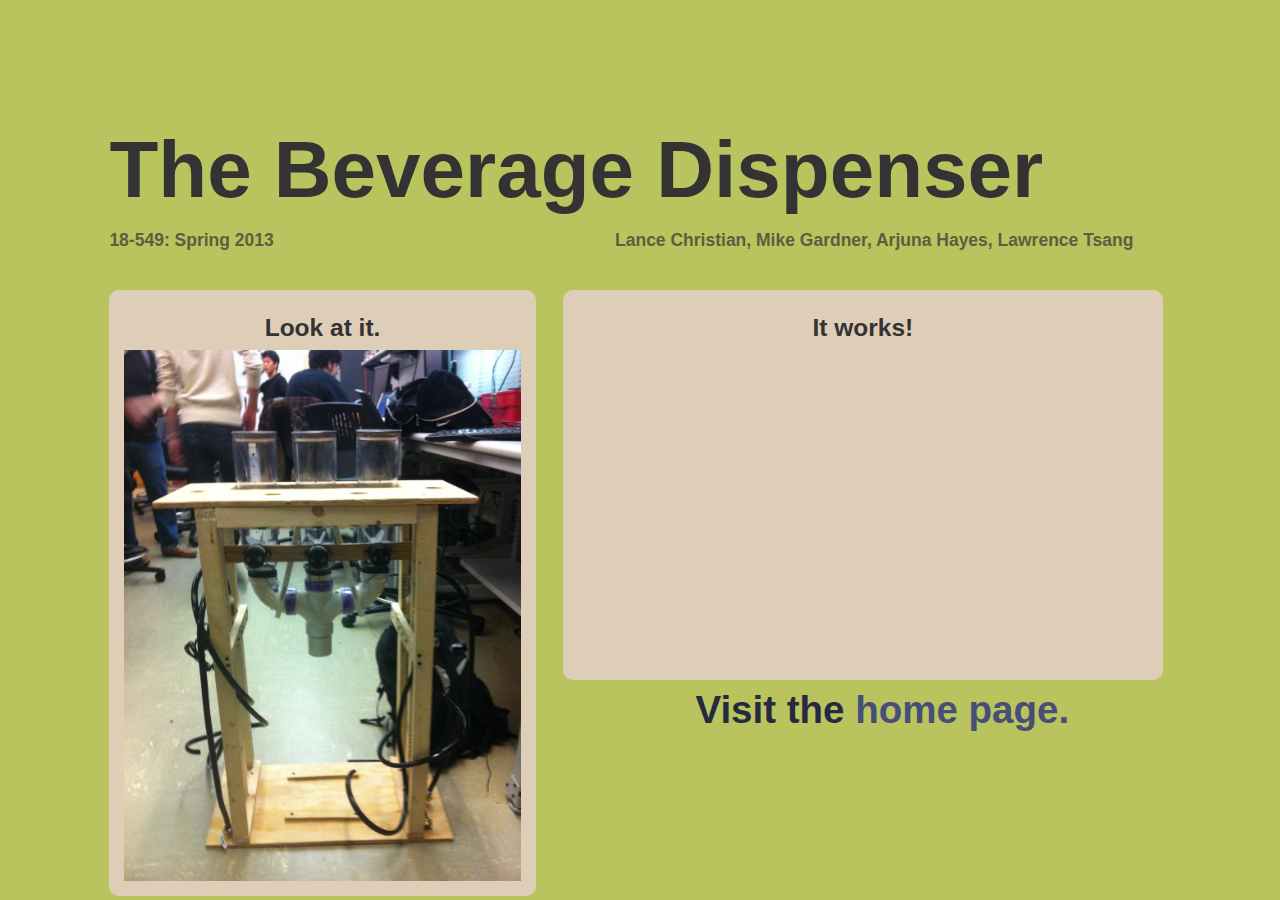
<file: index.html>
<html>
	<head>
		<title>Team 16: TBD - The Beverage (and More) Dispenser</title>
		<link href="css/bootstrap.css" rel="stylesheet" />
		<link href="css/style-splash.css" rel="stylesheet" />
		<script src="http://ajax.googleapis.com/ajax/libs/jquery/1.9.1/jquery.min.js"></script>
		<script src="js/bootstrap.min.js"></script>
		<script>
		</script>

	</head>
	<body>
		<div id="page1" class="page">
			<div class="wrapper" id="wrap1">
				<div class="hb" id="hb1"></div>
				<div id="header" class="greenbg row-fluid">
					<div id="headerhero" class="span10 offset1">
						<h1> The Beverage Dispenser </h1>
						<h4 style="float:left" class="opa7"> 18-549: Spring 2013 </h4>
						<h4 style="float:right" class="opa7"> Lance Christian, Mike Gardner, Arjuna Hayes, Lawrence Tsang</h4>
					</div>
				</div>
				<div class="row-fluid">
					<div class="offset1 span10 row-fluid">
						<div id="concept" class="span5 textblk lightgreenbg">
							<h3>Look at it.</h3>
							<img src="img/tbd.jpg" />
						</div>
						<div class="span7 row-fluid">
							<div id="motivation" class="span12 textblk lightgreenbg">
								<h3>It works!</h3>
								<iframe width="560" height="315" src="http://www.youtube.com/embed/6ilrHtYLHsc" frameborder="0" allowfullscreen></iframe>
							</div>
							<div class="row-fluid span12">
								<h1 id="blogfoot" class="span10 offset1">Visit the <a href="index_original.html">home page.</a></h1>
							</div>
						</div>
					</div>
				</div>
			</div>
		</div>
	</body>
</html>
</file>
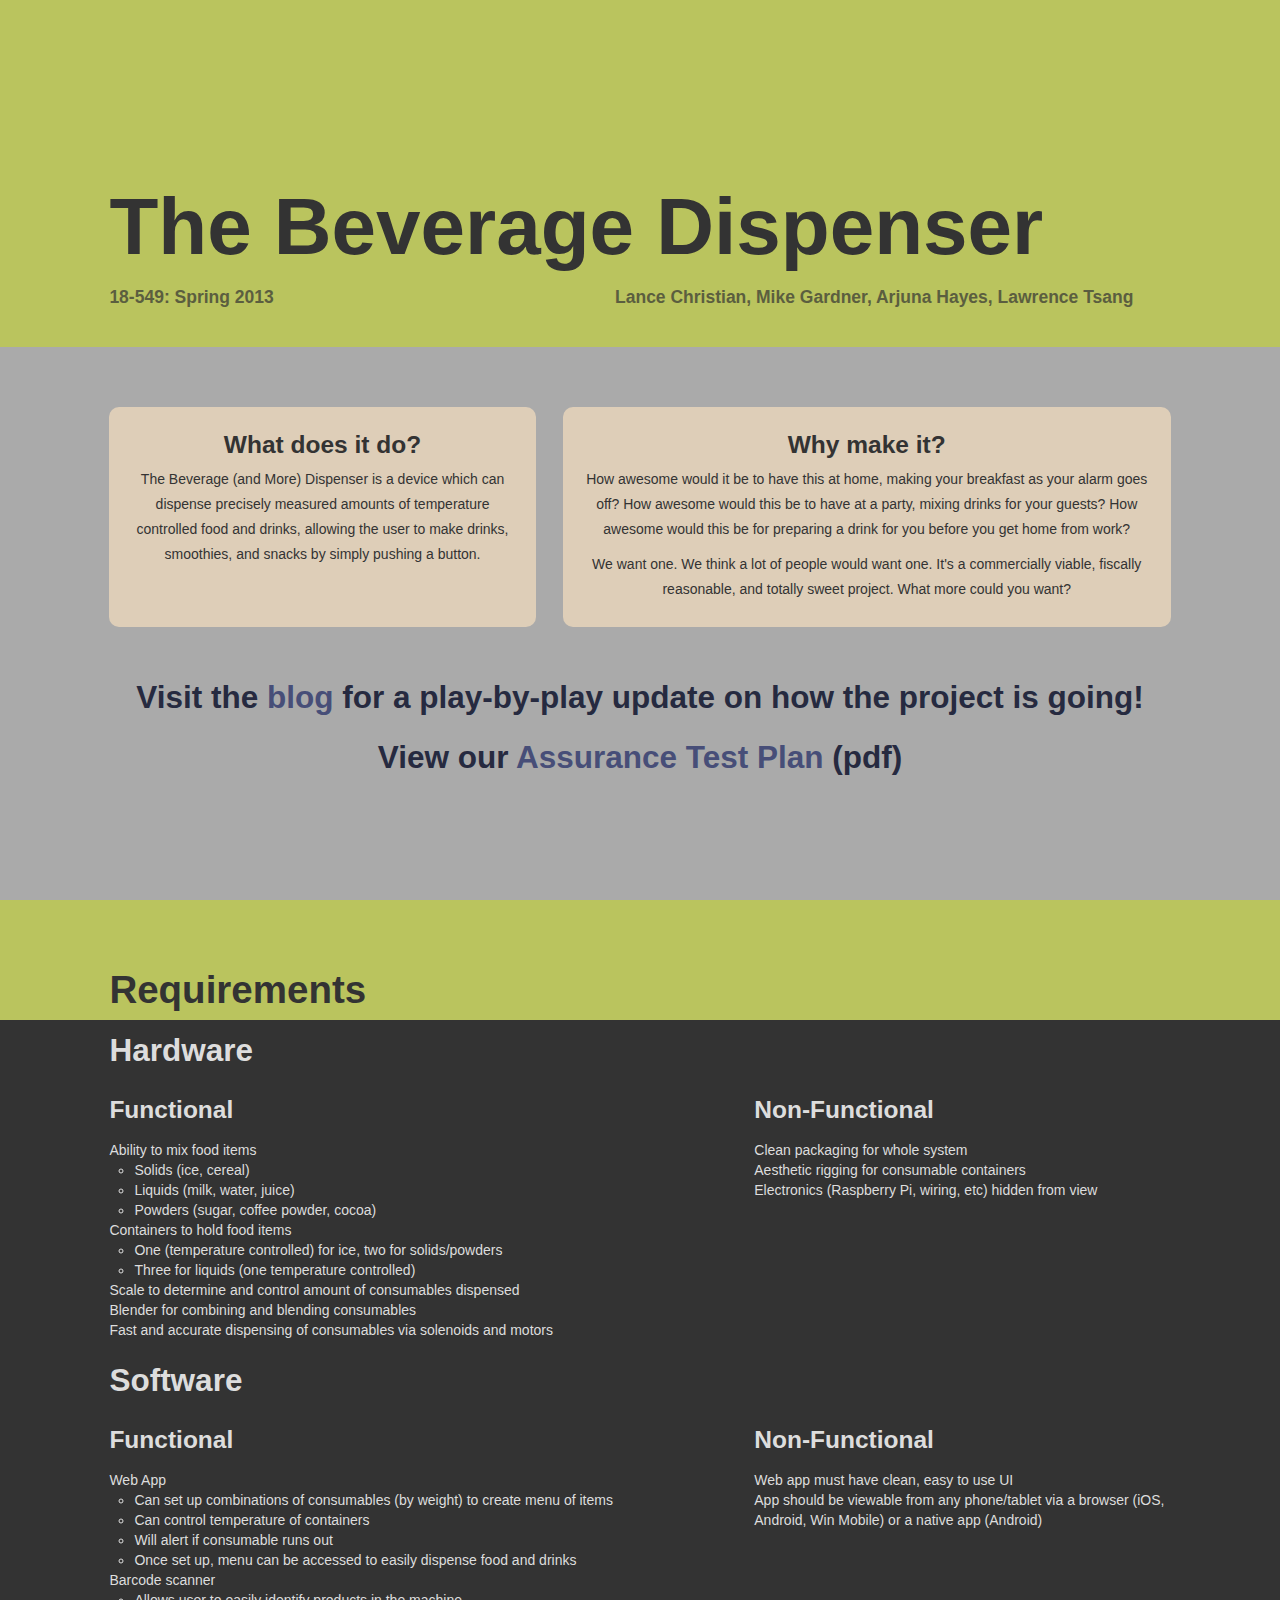
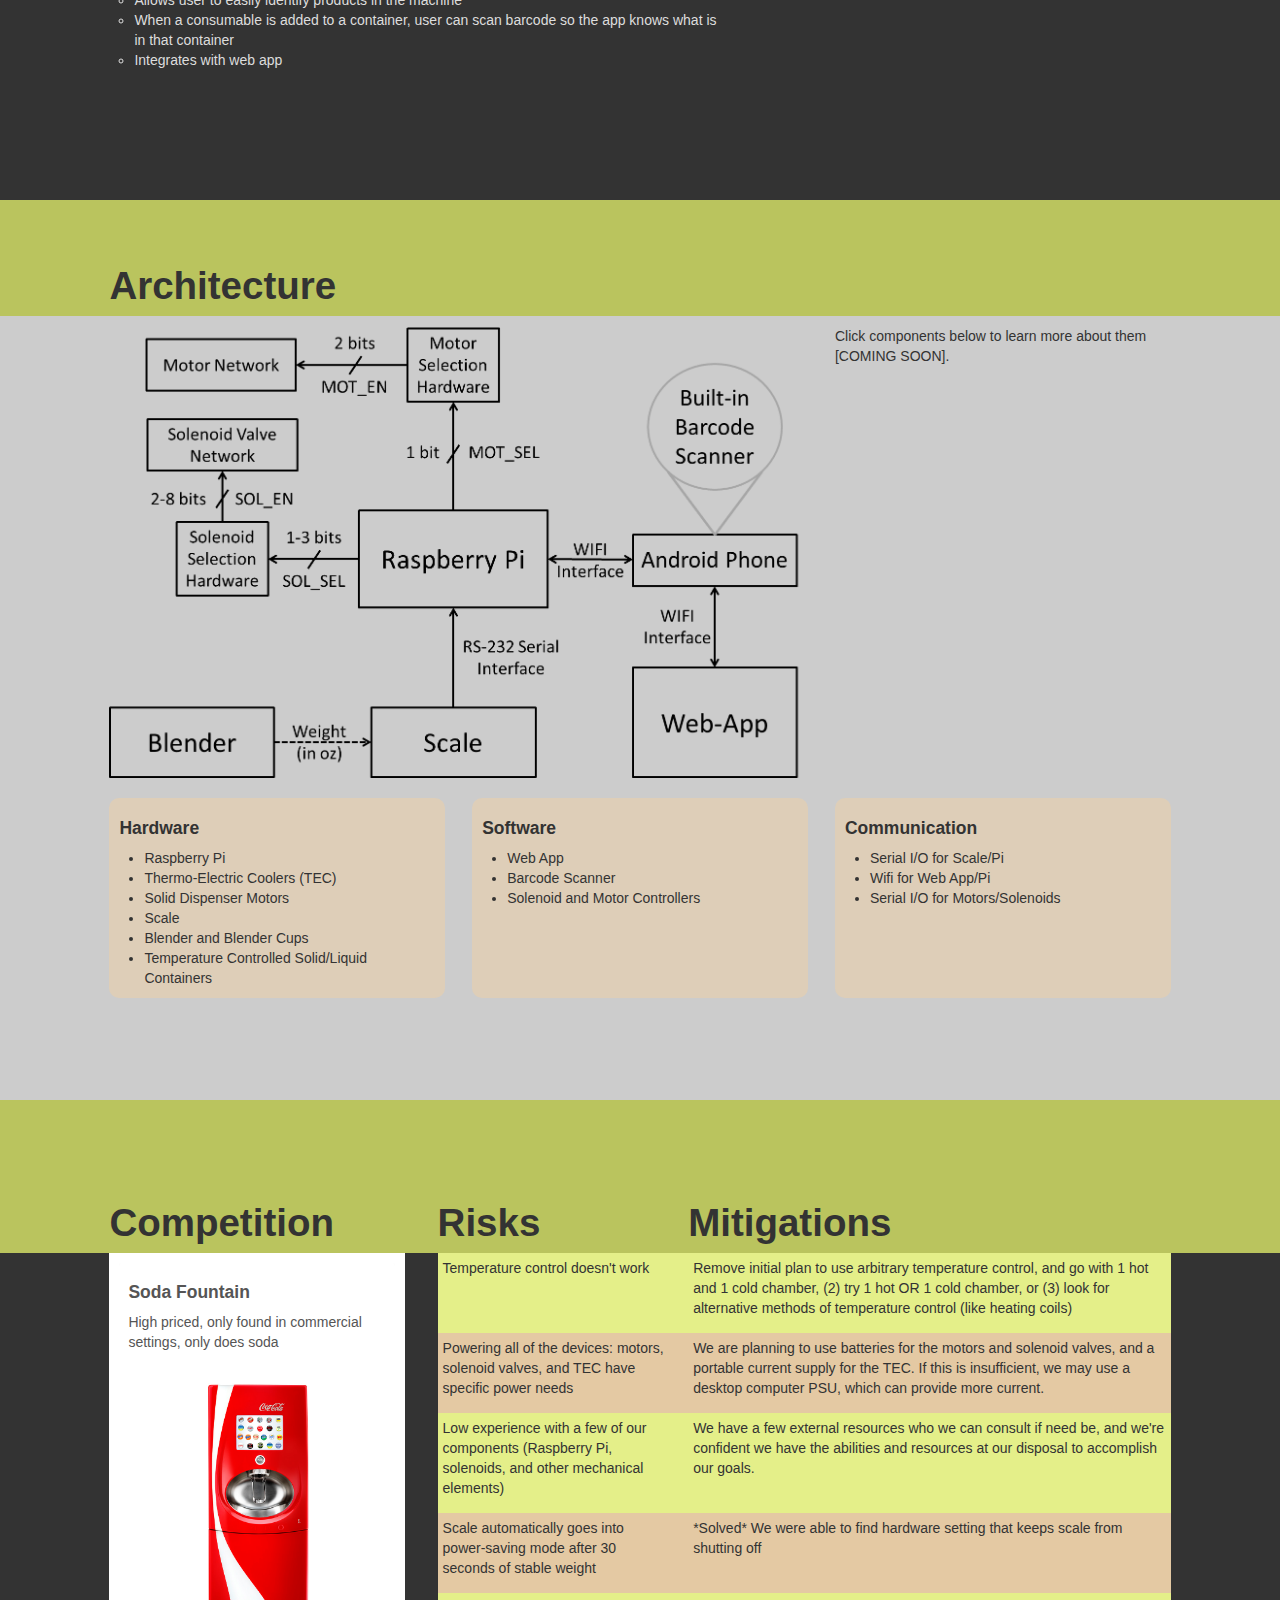
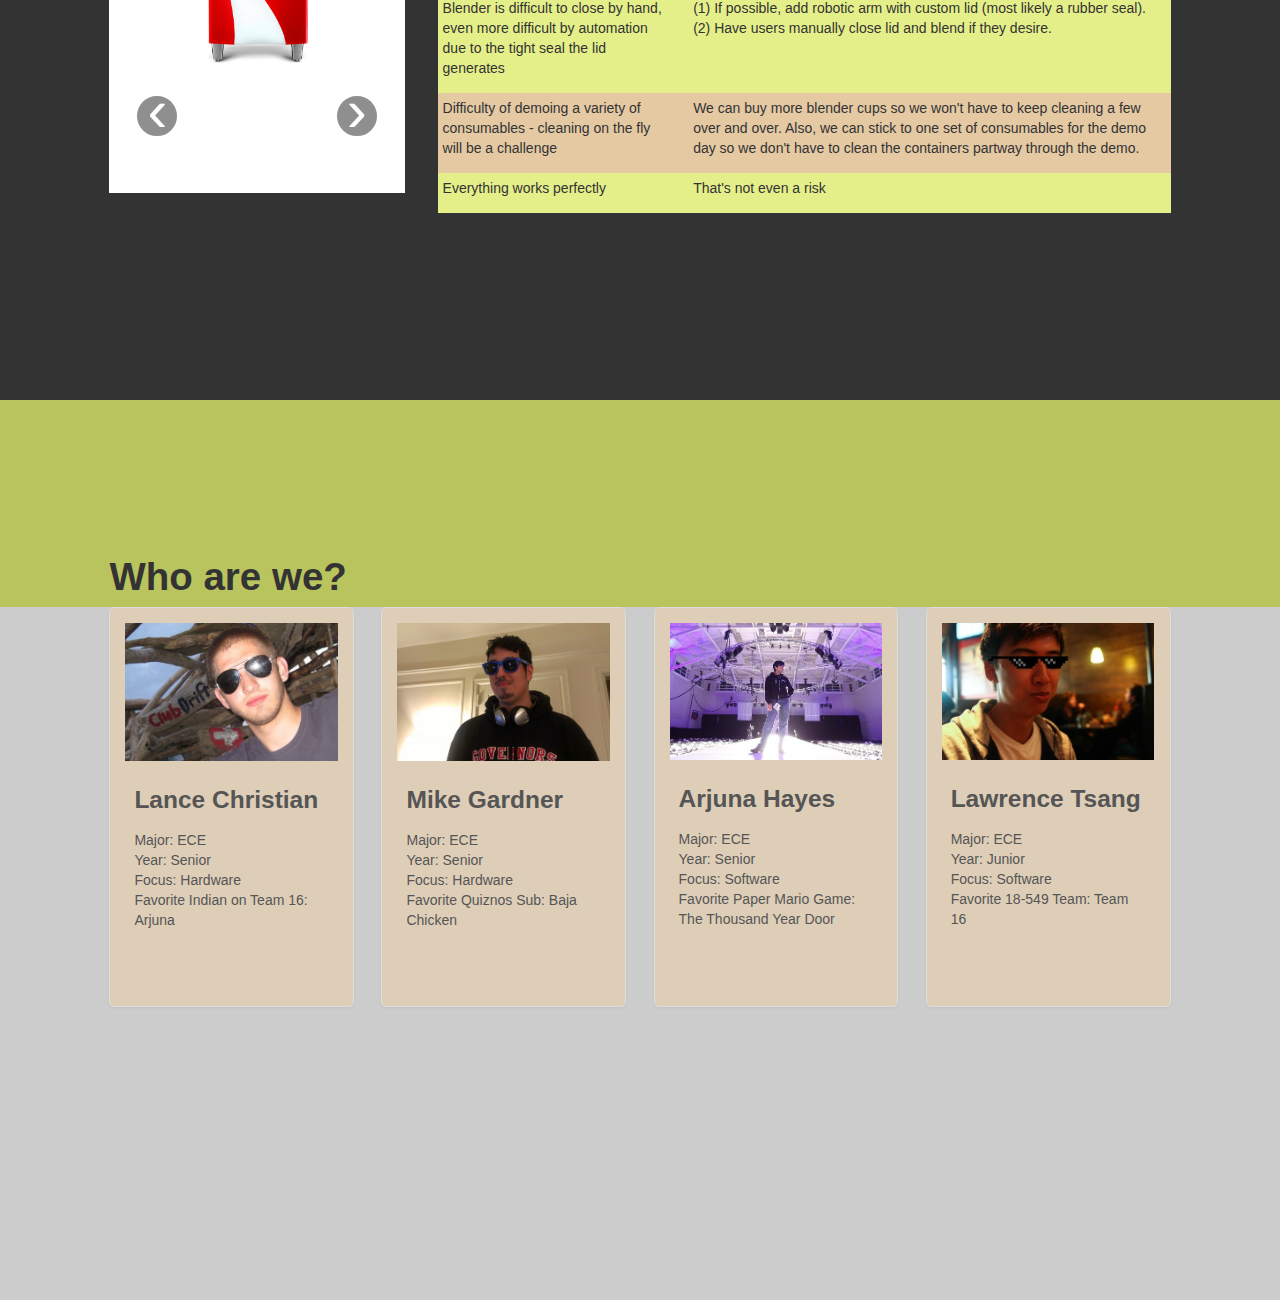
<file: index_original.html>
<html>
	<head>
		<title>Team 16: TBD - The Beverage (and More) Dispenser</title>
		<link href="css/bootstrap.css" rel="stylesheet" />
		<link href="css/style.css" rel="stylesheet" />
		<script src="http://ajax.googleapis.com/ajax/libs/jquery/1.9.1/jquery.min.js"></script>
		<script src="js/bootstrap.min.js"></script>
		<script>

		$(window).load(function() {
			var curPage = 1;
			var numPages = 5;
			var queuedScrolls = 0;
				
			$('.carousel').carousel();

			$('#test').hover(function() {
				$('#test').popover('show');
			}, function() {
				$('#test').popover('hide');
			});

			var doneScroll = function() {
				queuedScrolls--;
			};

			var p2scroll = function() {
			};

			var resize = function() {
				$('#concept').css({'height': 'auto'});
				$('#motivation').css({'height': 'auto'});

				var h1 = $('#concept').height();
				var h2 = $('#motivation').height();
				var hMax = Math.max(h1, h2);
				$('#concept').height(hMax);
				$('#motivation').height(hMax);

				$('html,body').animate({scrollTop: $('#page'+curPage).offset().top}, 1);
				//$('#archdiv').css({'margin-left': ($('#page'+curPage).width() - $('#archdiv').width())/2});
				for (var i = 0; i < numPages; i++)
					centerWrap(i+1);
				setZ();
				resizeHB();
				var hh = $('#headerhero');
				var hhh = hh.height();
				hh.css({'padding-top': 260 - hhh});
			}

			var centerWrap = function(page) {
				page = page === undefined ? curPage : page;
				var curWrap = $('#wrap'+page);
				var topM = ($('#page'+page).height() - curWrap.height())/3;
				$('#wrap'+page).css({'top': topM});
			}

			var setZ = function() {
				for (var i = 1; i <= numPages; i++) {
					if (i !== curPage)
						$('#page'+i).css({'z-index': 1000 - 10*Math.abs(curPage-i)});
					else
						$('#page'+i).css({'z-index': 1000});
				}
			}

			var resizeHB = function() {
				for (var i = 1; i <= numPages; i++) {
					var p = $('#page'+i);
					var w = $('#wrap'+i);
					var h = (p.height() - w.height())/2;
					var mor = i == 1 ? 290 : 60;
					$('#hb'+i).css({'margin-top': Math.min(0, -1*h)});
					$('#hb'+i).css({'height': Math.max(0, h) + mor});
				}
			}


			var pfns = [function(){}, p2scroll,function(){},function(){},function(){}]

			$(window).bind('mousewheel DOMMouseScroll', function(e){
				var pageH = $('#page'+curPage).height();
				var wrapH = $('#wrap'+curPage).height();
				var wrapM = parseInt($('#wrap'+curPage).css('top'));

				e.preventDefault();
				if (queuedScrolls >= 1) {
					return;
				}
				var scrlAmt = e.originalEvent.wheelDelta;
				var dir = scrlAmt > 0 ? 1 : -1;
				if (dir > 0) {
					if (wrapM < 0) {
						$('#wrap'+curPage).animate({'top': Math.min(0, wrapM + scrlAmt)}, 200);
						$('#page'+curPage).css({'height': '100%'});
						queuedScrolls++;
						setTimeout(function(){doneScroll();}, 200);
					}
					else {
						if (curPage > 1)  {
							curPage--;
							pageH = $('#page'+curPage).height();
							wrapH = $('#wrap'+curPage).height();
							$('#wrap'+curPage).css({'top': Math.min((pageH-wrapH)/3, pageH-wrapH)});
							$('html,body').animate({scrollTop: $('#page'+curPage).offset().top}, 400);
							setZ();
							pfns[curPage-1]();
							queuedScrolls++;
							setTimeout(function(){doneScroll();}, 400);
						}
					}
				}
				else {
					if (wrapH + wrapM > pageH) {
						$('#wrap'+curPage).animate({'top': wrapM + scrlAmt}, 200)
						$('#page'+curPage).css({'height': '100%'})
						queuedScrolls++;
						setTimeout(function(){doneScroll();}, 200);
					}
					else {
						if (curPage < numPages)  {
							curPage++;
							pageH = $('#page'+curPage).height();
							wrapH = $('#wrap'+curPage).height();
							$('#wrap'+curPage).css({'top': Math.max((pageH-wrapH)/3, 0)});
							$('html,body').animate({scrollTop: $('#page'+curPage).offset().top}, 400);
							setZ();
							pfns[curPage-1]();
							queuedScrolls++;
							setTimeout(function(){doneScroll();}, 400);
						}
					}
				}
			});


			resize();
			$(window).resize(function(){
				resize();
			});
		});


		</script>

	</head>
	<body>

		<div id="page1" class="page">
			<div class="wrapper" id="wrap1">
				<div class="hb" id="hb1"></div>
				<div id="header" class="greenbg row-fluid">
					<div id="headerhero" class="span10 offset1">
						<h1> The Beverage Dispenser </h1>
						<h4 style="float:left" class="opa7"> 18-549: Spring 2013 </h4>
						<h4 style="float:right" class="opa7"> Lance Christian, Mike Gardner, Arjuna Hayes, Lawrence Tsang</h4>
					</div>
				</div>
				<br />
				<br />
				<br />
				<div class="row-fluid">
					<div class="offset1 span10 row-fluid">
						<div id="concept" class="span5 textblk lightgreenbg">
							<h3>What does it do?</h3>
							<p> The Beverage (and More) Dispenser is a device which can dispense precisely measured amounts of temperature controlled food and drinks, allowing the user to make drinks, smoothies, and snacks by simply pushing a button. </p>
						</div>
						<div id="motivation" class="span7 textblk lightgreenbg">
							<h3>Why make it?</h3>
							<p> How awesome would it be to have this at home, making your breakfast as your alarm goes off? How awesome would this be to have at a party, mixing drinks for your guests? How awesome would this be for preparing a drink for you before you get home from work?</p>
							<p> We want one. We think a lot of people would want one. It's a commercially viable, fiscally reasonable, and totally sweet project. What more could you want? </p>
						</div>
					</div>
				</div>
				<br />
				<br />
				<div class="row-fluid">
					<h2 id="blogfoot" class="span10 offset1">Visit the <a href="http://tbd-549.blogspot.com/">blog</a> for a play-by-play update on how the project is going!</h2>
				</div>
				<div class="row-fluid">
					<h2 id="blogfoot" class="span10 offset1">View our <a href="18549assurance_test_plan.pdf">Assurance Test Plan</a> (pdf)</h2>
				</div>
			</div>
		</div>

		<div id="page2" class="page">
			<div class="wrapper" id="wrap2">
				<div class="hb" id="hb2"></div>
				<div class="row-fluid">
					<h1 class="offset1 span10" style="color: #333"> Requirements </h1>
				</div>
				<div class="row-fluid">
					<h2 class="offset1 span10"> Hardware </h2>
				</div>
				<div class="row-fluid">
					<div class="offset1 span10 row-fluid">
						<div class="span7">
							<h3> Functional </h3>
							<ul class="unstyled">
								<li> Ability to mix food items </li>
								<ul>
									<li> Solids (ice, cereal) </li>
									<li> Liquids (milk, water, juice) </li>
									<li> Powders (sugar, coffee powder, cocoa) </li>
								</ul>
								<li> Containers to hold food items </li>
								<ul>
									<li> One (temperature controlled) for ice, two for solids/powders </li>
									<li> Three for liquids (one temperature controlled) </li>
								</ul>
								<li> Scale to determine and control amount of consumables dispensed </li>
								<li> Blender for combining and blending consumables </li>
								<li> Fast and accurate dispensing of consumables via solenoids and motors </li>
							</ul>
						</div>
						<div class="span5 reqblk">
							<h3> Non-Functional </h3>
							<ul class="unstyled">
								<li> Clean packaging for whole system </li>
								<li> Aesthetic rigging for consumable containers </li>
								<li> Electronics (Raspberry Pi, wiring, etc) hidden from view </li>
							</ul>
						</div>
					</div>
				</div>
				<div class="row-fluid">
					<h2 class="offset1 span10"> Software </h2>
				</div>
				<div class="row-fluid">
					<div class="offset1 span10 row-fluid">
						<div class="span7">
							<h3> Functional </h3>
							<ul class="unstyled">
								<li> Web App </li>
								<ul>
									<li> Can set up combinations of consumables (by weight) to create menu of items </li>
									<li> Can control temperature of containers </li>
									<li> Will alert if consumable runs out </li>
									<li> Once set up, menu can be accessed to easily dispense food and drinks </li>
								</ul>
								<li> Barcode scanner </li>								<ul>
									<li> Allows user to easily identify products in the machine </li>
									<li> When a consumable is added to a container, user can scan barcode so the app knows what is in that container </li>
									<li> Integrates with web app </li>
								</ul>
							</ul>
						</div>
						<div class="span5 reqblk">
							<h3> Non-Functional </h3>
							<ul class="unstyled">
								<li> Web app must have clean, easy to use UI </li>
								<li> App should be viewable from any phone/tablet via a browser (iOS, Android, Win Mobile) or a native app (Android) </li>
							</ul>
						</div>
					</div>
				</div>
			</div>
		</div>

		<div id="page3" class="page">
			<div class="wrapper" id="wrap3">
				<div class="hb" id="hb3"></div>
				<div class="row-fluid">
					<div class="offset1 span10 row-fluid">
						<h1> Architecture </h1>
					</div>
				</div>
				<div id="archdiv" class="row-fluid">
					<div class="offset1 span10">
						<div class="row-fluid">
							<div class="span8">

							<img src="img/eearch.png" style="max-height: 60%; min-height: 300px;" usemap="#archmap">
							<map name="archmap" id="archmap">
								<area shape="rect" coords="000,000,800,800" alt="Pic">
							</map>

							</div>
							<div id="archdesc" class="span4">
								Click components below to learn more about them [COMING SOON].
							</div>
						</div>
					</div>
				</div>
				<div class="row-fluid">
					<div id="specs" class="offset1 span10 row-fluid">
						<div class="span4 lightgreenbg">
							<h4> Hardware </h4>
							<ul>
								<li> Raspberry Pi </li>
								<li> Thermo-Electric Coolers (TEC) </li>
								<li> Solid Dispenser Motors </li>
								<li> Scale </li>
								<li> Blender and Blender Cups </li>
								<li> Temperature Controlled Solid/Liquid Containers</li>
							</ul>
						</div>
						<div class="span4 lightgreenbg">
							<h4> Software </h4>
							<ul>
								<li> Web App </li>
								<li> Barcode Scanner </li>
								<li> Solenoid and Motor Controllers </li>
							</ul>
						</div>
						<div class="span4 lightgreenbg">
							<h4> Communication </h4>
							<ul>
								<li> Serial I/O for Scale/Pi </li>
								<li> Wifi for Web App/Pi </li>
								<li> Serial I/O for Motors/Solenoids </li>
							</ul>
						</div>

					</div>
				</div>
			</div>
		</div>

		<div id="page4" class="page">
			<div class="wrapper" id="wrap4">
				<div class="hb" id="hb4"></div>
				<div class="row-fluid">
					<div class="offset1 span3">
						<h1> Competition </h1>
					</div>
					<div class="row-fluid span7">
						<h1 class="span4"> Risks </h1>
						<h1 class="span8"> Mitigations </h1>
					</div>
				</div>
				<div class="row-fluid">
					<div id="competition" class="offset1 span3 row-fluid">
						<div id="compCar" class="carousel slide">
							<!-- Carousel items -->
							<div class="carousel-inner">
								<div class="active item">
									<div class="thumbnail">
										<div class="caption">
											<h4> Soda Fountain </h4>
											<p> High priced, only found in commercial settings, only does soda </p>
										</div>
										<img alt="Soda Fountain" style="max-height: 300px" class="tnimg" src="img/sodamachine.jpg" />
				                	</div>
								</div>
								<div class="item">
									<div class="thumbnail">
										<div class="caption">
											<h4> Blendtec Smoothie Machine </h4>
											<p> Only does smoothies, very expensive, commercial use only; The main alternative for smoothies is a blender, which is included in our product </p>
										</div>
										<img alt="Smoothie Machine" style="max-height: 300px" class="tnimg" src="img/btecsmoothie2.jpg" />
				                	</div>
								</div>
								<div class="item">
									<div class="thumbnail">
										<div class="caption">
											<h4> Zevro Dry Food Dispenser </h4>
											<p> Only does cereal/dry food, no temperature control, no milk, no automation </p>
										</div>
										<img alt="Cereal Dispenser" style="max-height: 300px" class="tnimg" src="img/cerealdispenser.jpg" />
				                	</div>
								</div>
								<div class="item">
									<div class="thumbnail">
										<div class="caption">
											<h4> Keurig Coffee Maker </h4>
											<p> Product is instant-coffee quality (as is ours), but only does coffee; expensive </p>
										</div>
										<img alt="Coffee Maker" style="max-height: 300px" class="tnimg" src="img/coffeemaker.jpg" />
				                	</div>
								</div>
							</div>
							<!-- Carousel nav -->
							<a class="carousel-control left" class="carArrow" href="#compCar" data-slide="prev">&lsaquo;</a>
							<a class="carousel-control right" class="carArrow" href="#compCar" data-slide="next">&rsaquo;</a>
						</div>
					</div>
					<div class="span7 rmtab">
						<div class="row-fluid">
							<p class="span4"> Temperature control doesn't work </p>
							<p class="span8"> Remove initial plan to use arbitrary temperature control, and go with 1 hot and 1 cold chamber, (2) try 1 hot OR 1 cold chamber, or (3) look for alternative methods of temperature control (like heating coils) </p>
						</div>
						<div class="row-fluid">
							<p class="span4"> Powering all of the devices: motors, solenoid valves, and TEC have specific power needs </p>
							<p class="span8"> We are planning to use batteries for the motors and solenoid valves, and a portable current supply for the TEC. If this is insufficient, we may use a desktop computer PSU, which can provide more current. </p>
						</div>
						<div class="row-fluid">
							<p class="span4"> Low experience with a few of our components (Raspberry Pi, solenoids, and other mechanical elements) </p>
							<p class="span8"> We have a few external resources who we can consult if need be, and we're confident we have the abilities and resources at our disposal to accomplish our goals. </p>
						</div>
						<div class="row-fluid">
							<p class="span4"> Scale automatically goes into power-saving mode after 30 seconds of stable weight </p>
							<p class="span8"> *Solved* We were able to find hardware setting that keeps scale from shutting off </p>
						</div>
						<div class="row-fluid">
							<p class="span4"> Blender is difficult to close by hand, even more difficult by automation due to the tight seal the lid generates </p>
							<p class="span8"> (1) If possible, add robotic arm with custom lid (most likely a rubber seal). (2) Have users manually close lid and blend if they desire. </p>
						</div>
						<div class="row-fluid">
							<p class="span4"> Difficulty of demoing a variety of consumables - cleaning on the fly will be a challenge </p>
							<p class="span8"> We can buy more blender cups so we won't have to keep cleaning a few over and over. Also, we can stick to one set of consumables for the demo day so we don't have to clean the containers partway through the demo. </p>
						</div>
						<div class="row-fluid">
							<p class="span4"> Everything works perfectly </p>
							<p class="span8"> That's not even a risk </p>
						</div>
					</div>
				</div>
			</div>
		</div>

		<div id="page5" class="page">
			<div class="wrapper" id="wrap5">
				<div class="hb" id="hb5"></div>
				<div class="row-fluid">
					<div class="offset1 span10">
						<h1> Who are we? </h1>
					</div>
				</div>
				<div class="row-fluid">
					<div id="teammembers" class="offset1 span10 row-fluid">
						<div class="thumbnail span3">
							<img alt="300x200" class="tnimg" src="img/lchristi.jpg" />
							<div class="caption">
								<h3>Lance Christian</h3>
								<ul class="unstyled">
									<li>Major: ECE</li>
									<li>Year: Senior</li>
									<li>Focus: Hardware</li>
									<li>Favorite Indian on Team 16: Arjuna</li>
								</ul>
							</div>
	                	</div>
						<div class="thumbnail span3">
							<img alt="300x200" class="tnimg" src="img/mjgardne.jpg" />
							<div class="caption">
								<h3>Mike Gardner</h3>
								<ul class="unstyled">
									<li>Major: ECE</li>
									<li>Year: Senior</li>
									<li>Focus: Hardware</li>
									<li>Favorite Quiznos Sub: Baja Chicken</li>
								</ul>
							</div>
	                	</div>
						<div class="thumbnail span3">
							<img alt="300x200" class="tnimg" src="img/achayes.jpg" />
							<div class="caption">
								<h3>Arjuna Hayes</h3>
								<ul class="unstyled">
									<li>Major: ECE</li>
									<li>Year: Senior</li>
									<li>Focus: Software</li>
									<li>Favorite Paper Mario Game: The Thousand Year Door</li>
								</ul>
							</div>
	                	</div>
						<div class="thumbnail span3">
							<img alt="300x200" class="tnimg" src="img/ltsangdwi.jpg" />
							<div class="caption">
								<h3>Lawrence Tsang</h3>
								<ul class="unstyled">
									<li>Major: ECE</li>
									<li>Year: Junior</li>
									<li>Focus: Software</li>
									<li>Favorite 18-549 Team: Team 16</li>
								</ul>
							</div>
	                	</div>
					</div>
				</div>
			</div>
		</div>
	</body>
</html>
</file>
<file: css/style-splash.css>
/* CC9752 brown 9ACD32 yellow green */
body {
	background-color: #BAC45E;
	overflow-x: hidden;
}

.page {
	width: 100%;
	height: 100%;
	position: relative;
	min-width:500px;
}
.wrapper {
	max-width: 1300px;
	margin: auto;
	position: relative;
}

#page1 {
	background-color: #BAC45E;
}


.reqblk {
	border-radius: 15px;
	padding: 0px 5px 0px 10px;
}

#header {
	background-color: #BAC45E;
	height: 290px;
}

.hb {
	width: 4000px;
	background-color: #BAC45E;
	position: absolute;
	margin-left: -1000px;
	z-index: -5;

}

#hb1 {
	height: 390px;
	margin-top: -100px;
}

#hb2 {
	height: 134px;
	margin-top: -82;
}

#hb3 {
	height: 134px;
	margin-top: -82px;
}

#hb4 {
	height: 174px;
	margin-top: -114px;
}

#hb5 {
	height: 174px;
	margin-top: -114px;
	z-index: -3;
}

#headerhero {
	padding: 120px 0px 25px 0px;
	background-color: #D1E231;
	background-color: #BAC45E;
	width: 80%;
}

#headerhero h1 {
	font-size: 80px;
	font-weight: bolder;
	line-height: 80px;
}

#blogfoot {
	text-align: center;
	color: #262A40;
}

#blogfoot a{
	color: #474E78;
	text-decoration: none;
}

#blogfoot a:hover{
	color: #262A40;
	text-decoration: none;
}

#blogfoot a:active{
	color: #474E78;
	text-decoration: none;
}

.textblk * {
	line-height: 25px;
}

.textblk {
	padding: 15px;
	text-align: center;
	border-radius: 10px;
}

.greenbg {
	background-color: #D1E231;
	background-color: #BAC45E;
}

.lightgreenbg {
	background-color: #E4EF89;
	background-color: #CFDB8E;
	background-color: #DECEB8;
}

.brownbg {
	background-color: #E4C9A3;
	background-color: #658E96;
}

.opa7 {
	float: right;
	opacity: .7;
}

#motivation {
	width: 600px;
}

#teammembers .thumbnail:nth-child(odd):hover {
	background-color: #E4EF89;
}

#teammembers .thumbnail:nth-child(even):hover {
	background-color: #E4EF89;
}

#teammembers .thumbnail {
	padding: 15px;
	border-radius: 5px;
	background-color: #DECEB8;
	height: 100%
}

#teammembers {
	height: 400px;
}

#archdiv {
	margin: 10px 0px 10px 0px;
}

#competition {
	padding: 10px;
	background-color: white;
}

#competition .thumbnail {
	padding: 0px;
	border: 0px;
	min-height: 500px;
}

.rmtab * {
	border: 0px;
	padding: 0px 0px 0px 0px;
}

.rmtab .row-fluid p {
	padding: 5px;
}

.rmtab .row-fluid:nth-child(even) {
	background-color: #E4C9A3;
	background-color: #E4C9A3;
}

.rmtab .row-fluid:nth-child(odd) {
	background-color: #E4EF89;
	background-color: #E4EF89;
}

.carArrow {
	margin-top: 80%;
}



/*
#wrapper {
	margin: auto;
}

#content {
	position: absolute;
	margin-top: 350px;
	background-color: #FFF;
	padding: 10px;
}
#header {
	height: 220px;
	position: fixed;
	z-index: 10;
	width: 100%;
}
#headtag {
	min-width: 1200px;
	position: fixed;
	z-index: 9;
	margin-top: 220px;
	height: 130px;
}
	#headtag h4 {
		line-height: 25px;
		text-align: center;
	}

h4 {
	line-height: 25px;
}

p {
	font-size: 15px;
}

.greenbg {
	background-color: #D1E231;
}

.lightgreenbg {
	background-color: #D1E231;
	background-color: #E4EF89;
}
.brownbg {
	background-color: #D1E231;
	background-color: #E4C9A3;
}*/
</file>
<file: css/style.css>
/* CC9752 brown 9ACD32 yellow green */
body {
	background-color: #FFF;
	overflow-x: hidden;
}

.page {
	width: 100%;
	height: 100%;
	position: relative;
	min-width:500px;
}
.wrapper {
	max-width: 1300px;
	margin: auto;
	position: relative;
}

#page1 {
	background-color: #D1E231;
	background-color: #AAA;
}

#page2 {
	background-color: #333;
}

#page3 {
	background-color: #BAC45E;
	background-color: #CCC;
}

#page4 {
	background-color: #AC8;
	background-color: #AAA;
	background-color: #E4C9A3;
	background-color: #333;
}

#page5 {
	background-color: #CC9752;
	background-color: #CCC;
}


#wrap2 * {
	color: #DDD;
}

#specs div {
	border-radius: 10px;
	padding: 10px;
	margin-top: 10px;
	height: 100%;
}

#specs {
	height: 200px;
}

.reqblk {
	border-radius: 15px;
	padding: 0px 5px 0px 10px;
}

#header {
	background-color: #BAC45E;
	height: 290px;
}

.hb {
	width: 4000px;
	background-color: #BAC45E;
	position: absolute;
	margin-left: -1000px;
	z-index: -5;

}

#hb1 {
	height: 390px;
	margin-top: -100px;
}

#hb2 {
	height: 134px;
	margin-top: -82;
}

#hb3 {
	height: 134px;
	margin-top: -82px;
}

#hb4 {
	height: 174px;
	margin-top: -114px;
}

#hb5 {
	height: 174px;
	margin-top: -114px;
	z-index: -3;
}

#headerhero {
	padding: 120px 0px 25px 0px;
	background-color: #D1E231;
	background-color: #BAC45E;
	width: 80%;
}

#headerhero h1 {
	font-size: 80px;
	font-weight: bolder;
	line-height: 80px;
}

#blogfoot {
	text-align: center;
	color: #262A40;
}

#blogfoot a{
	color: #474E78;
	text-decoration: none;
}

#blogfoot a:hover{
	color: #262A40;
	text-decoration: none;
}

#blogfoot a:active{
	color: #474E78;
	text-decoration: none;
}

.textblk * {
	line-height: 25px;
}

.textblk {
	padding: 15px;
	text-align: center;
	border-radius: 10px;
}

.greenbg {
	background-color: #D1E231;
	background-color: #BAC45E;
}

.lightgreenbg {
	background-color: #E4EF89;
	background-color: #CFDB8E;
	background-color: #DECEB8;
}

.brownbg {
	background-color: #E4C9A3;
	background-color: #658E96;
}

.opa7 {
	float: right;
	opacity: .7;
}

#teammembers .thumbnail:nth-child(odd):hover {
	background-color: #E4EF89;
}

#teammembers .thumbnail:nth-child(even):hover {
	background-color: #E4EF89;
}

#teammembers .thumbnail {
	padding: 15px;
	border-radius: 5px;
	background-color: #DECEB8;
	height: 100%
}

#teammembers {
	height: 400px;
}

#archdiv {
	margin: 10px 0px 10px 0px;
}

#competition {
	padding: 10px;
	background-color: white;
}

#competition .thumbnail {
	padding: 0px;
	border: 0px;
	min-height: 500px;
}

.rmtab * {
	border: 0px;
	padding: 0px 0px 0px 0px;
}

.rmtab .row-fluid p {
	padding: 5px;
}

.rmtab .row-fluid:nth-child(even) {
	background-color: #E4C9A3;
	background-color: #E4C9A3;
}

.rmtab .row-fluid:nth-child(odd) {
	background-color: #E4EF89;
	background-color: #E4EF89;
}

.carArrow {
	margin-top: 80%;
}



/*
#wrapper {
	margin: auto;
}

#content {
	position: absolute;
	margin-top: 350px;
	background-color: #FFF;
	padding: 10px;
}
#header {
	height: 220px;
	position: fixed;
	z-index: 10;
	width: 100%;
}
#headtag {
	min-width: 1200px;
	position: fixed;
	z-index: 9;
	margin-top: 220px;
	height: 130px;
}
	#headtag h4 {
		line-height: 25px;
		text-align: center;
	}

h4 {
	line-height: 25px;
}

p {
	font-size: 15px;
}

.greenbg {
	background-color: #D1E231;
}

.lightgreenbg {
	background-color: #D1E231;
	background-color: #E4EF89;
}
.brownbg {
	background-color: #D1E231;
	background-color: #E4C9A3;
}*/
</file>
